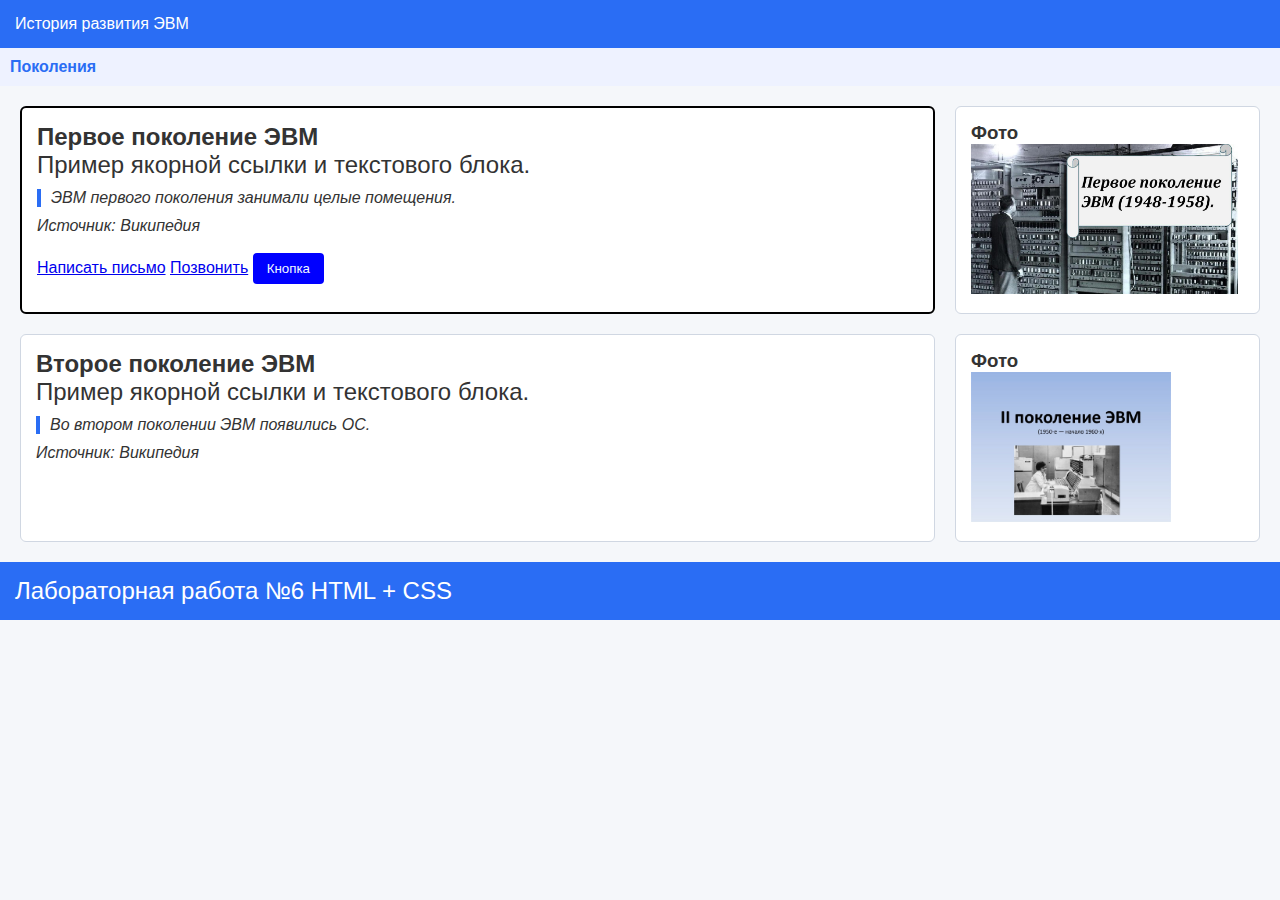
<file: my-site/index.html>
<!DOCTYPE html>
<html lang="ru-Ru">
<head>
    <meta charset="UTF-8">
    <title>История ЭВМ</title>
    <link rel="stylesheet" href="style.css" />
    
</head>
<body>
    
    <header>История развития ЭВМ</header>
    <nav>
        <a href="#gen2">Поколения</a>

    </nav>
    <main>
        <section id="gen1">
            <h2>Первое поколение ЭВМ</h2>
            <p>Пример якорной ссылки и текстового блока.</p>
            <blockquote cite="https://ru.wikipedia.org/wiki/ЭВМ">ЭВМ первого поколения занимали целые помещения.</blockquote>
            <cite>Источник: Википедия</cite>
            <br/><br/>
            <a href="mailto:example.com">Написать письмо</a>
            <a href="tel:+88005553535">Позвонить</a>
            <button class="btn-primary">Кнопка</button>
        </section>
        <aside>
            <h3>Фото</h3>
            <img src="img/computer_generation_1.png" alt="1 поколение ЭВМ" height="150"/>
        </aside>
        <section id="gen2">
            <h2>Второе поколение ЭВМ</h2>
            <p>Пример якорной ссылки и текстового блока.</p>
            <blockquote cite="https://ru.wikipedia.org/wiki/ЭВМ">Во втором поколении ЭВМ появились ОС.</blockquote>
            <cite>Источник: Википедия</cite>
        </section>
        <aside>
            <h3>Фото</h3>
            <img src="img/computer_generation_2.png" alt="2 поколение ЭВМ" height="150">
        </aside>
    </main>
    <footer>
        <p title="Подсказка">Лабораторная работа №6 HTML + CSS</p>
    </footer>
</body>
</html>
</file>
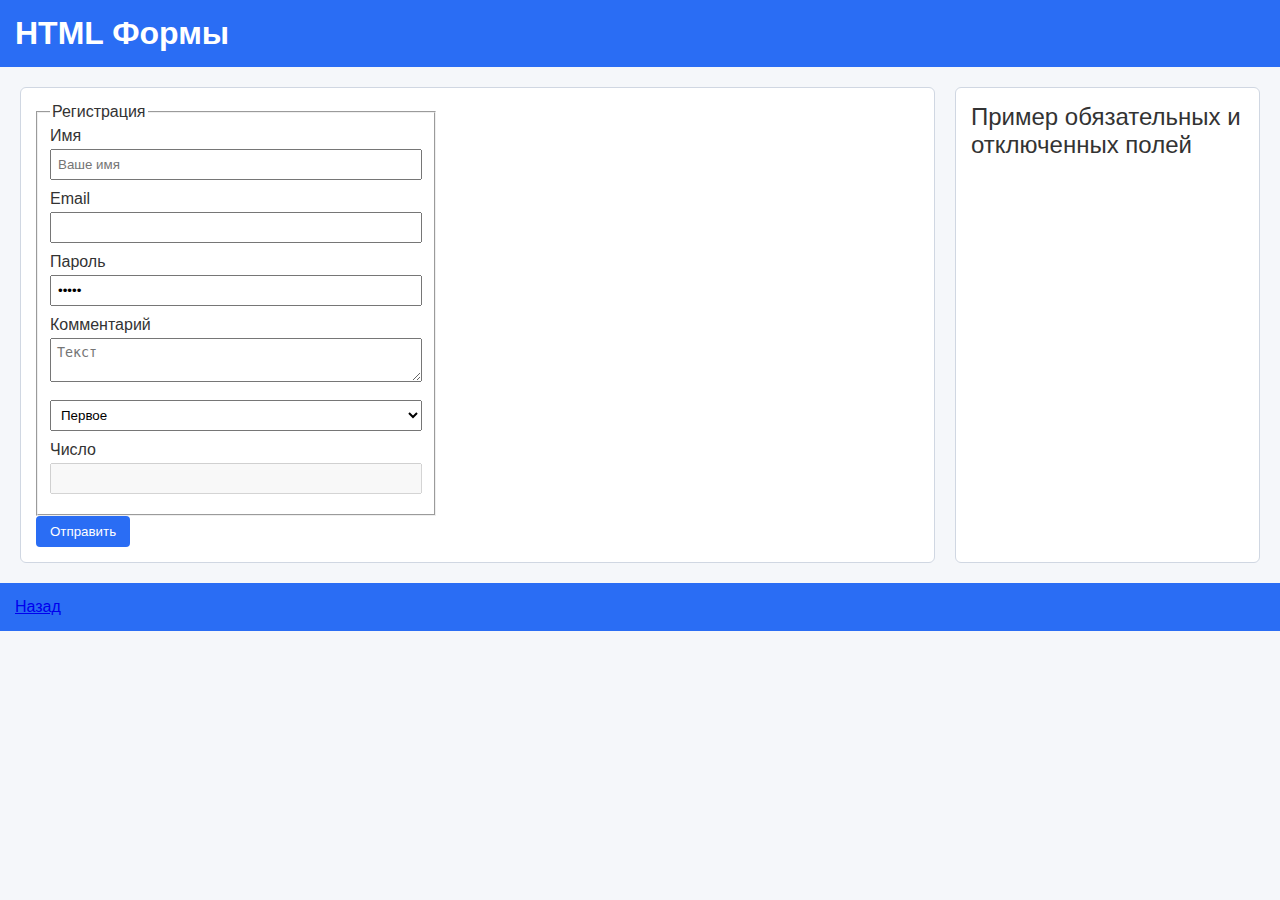
<file: my-site/forms.html>
<!DOCTYPE html>
<html lang="ru-Ru">
<head>
    <meta charset="UTF-8">
    <title>Формы</title>
    <link rel="stylesheet" href="style.css" />
</head>
<body>
    <header>
        <h1>HTML Формы</h1>
    </header>
    <main>
        <section>
            <form>
                <fieldset>
                    <legend>Регистрация</legend>
                    <label >
                        Имя <input type="text" placeholder="Ваше имя" required/>
                    </label>
                    <label >
                        Email <input type="email" autocomplete="email"/>
                    </label>
                    <label>
                        Пароль <input type="password" readonly value="12345"/>
                    </label>
                    <label>
                        Комментарий <textarea   placeholder="Текст"></textarea>                        
                    </label>
                    <label>
                        <select>
                            <optgroup label="ЭВМ">
                                <option>Первое</option>
                                <option>Второе</option>
                            </optgroup>
                        </select>
                    </label>
                    <label>
                        Число <input type="number" inputmode="numeric" disabled/>
                    </label>
                </fieldset>
                <button type="submit">Отправить</button></fieldset>
            </form>
        </section>
        <aside>
            <p>Пример обязательных и отключенных полей</p>
        </aside>
    </main>
    <footer>
        <a href="index.html">Назад</a>
    </footer>

</body>
</html>
</file>
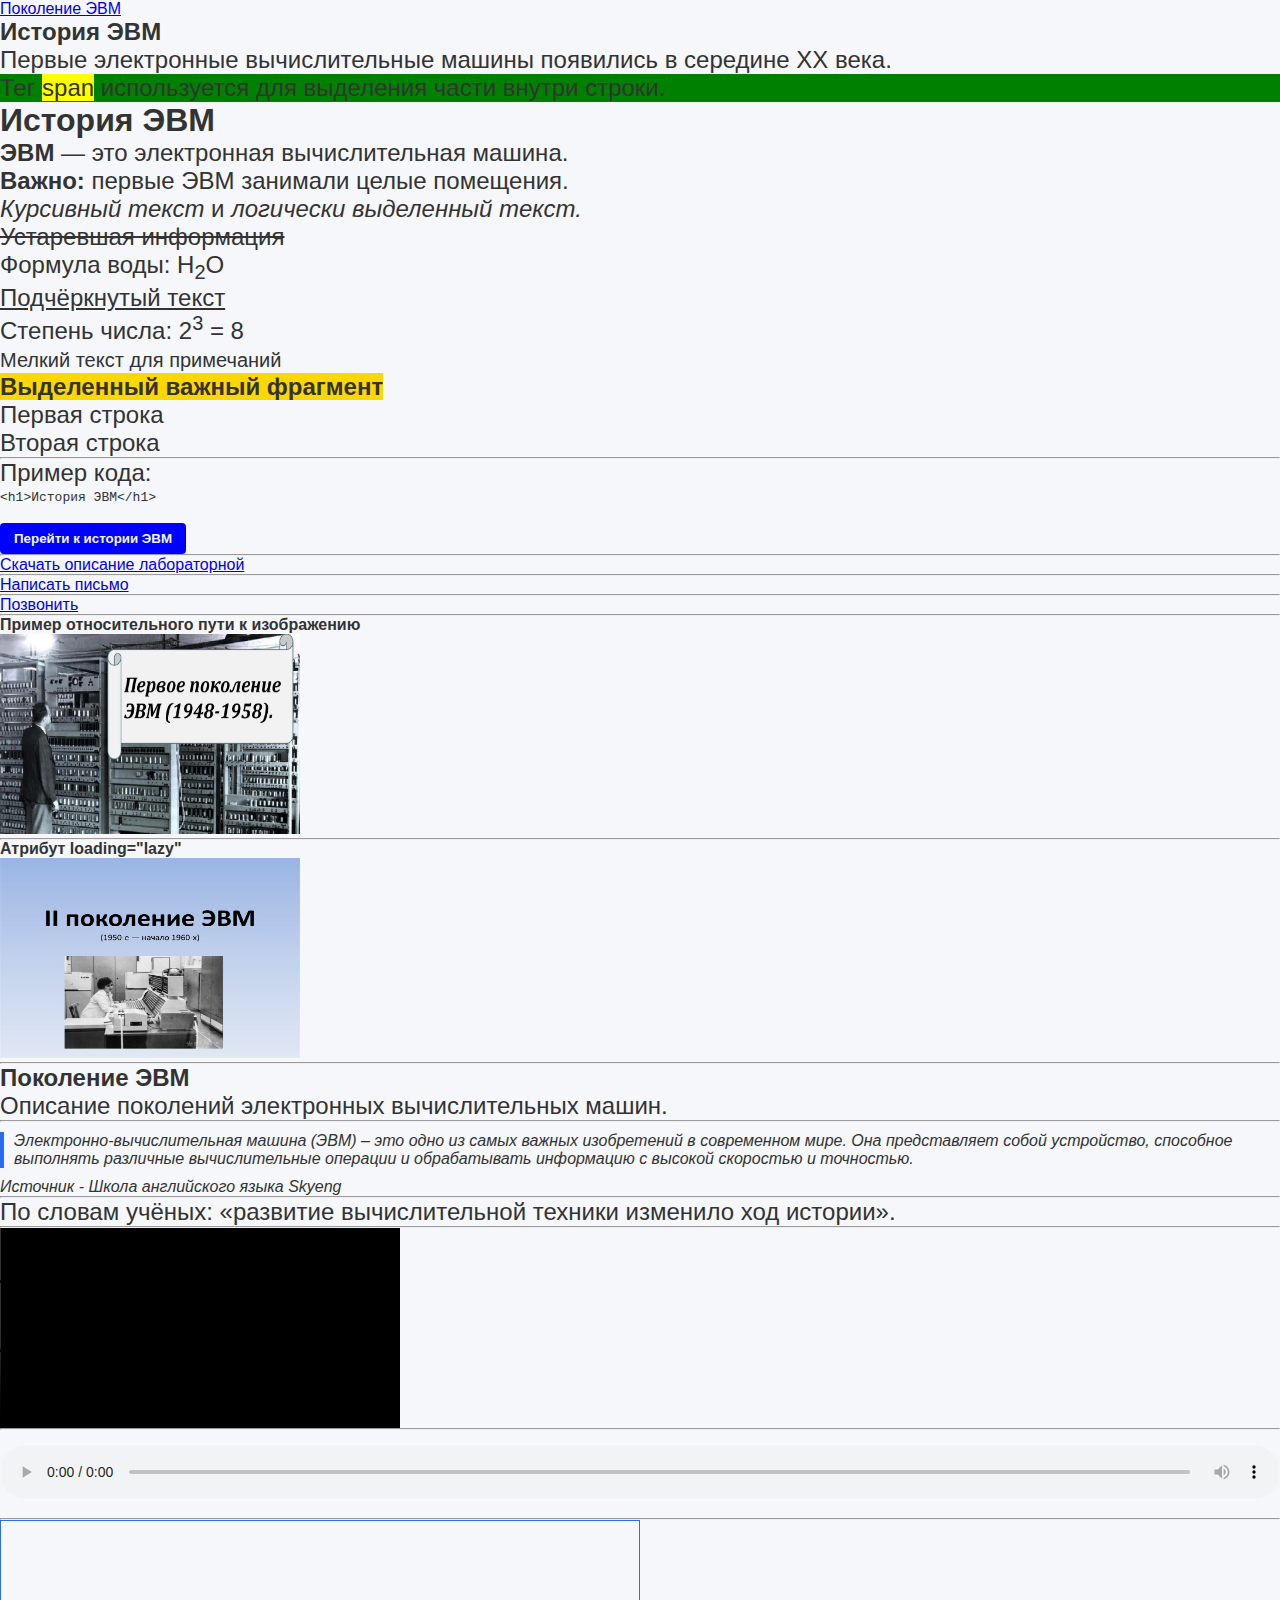
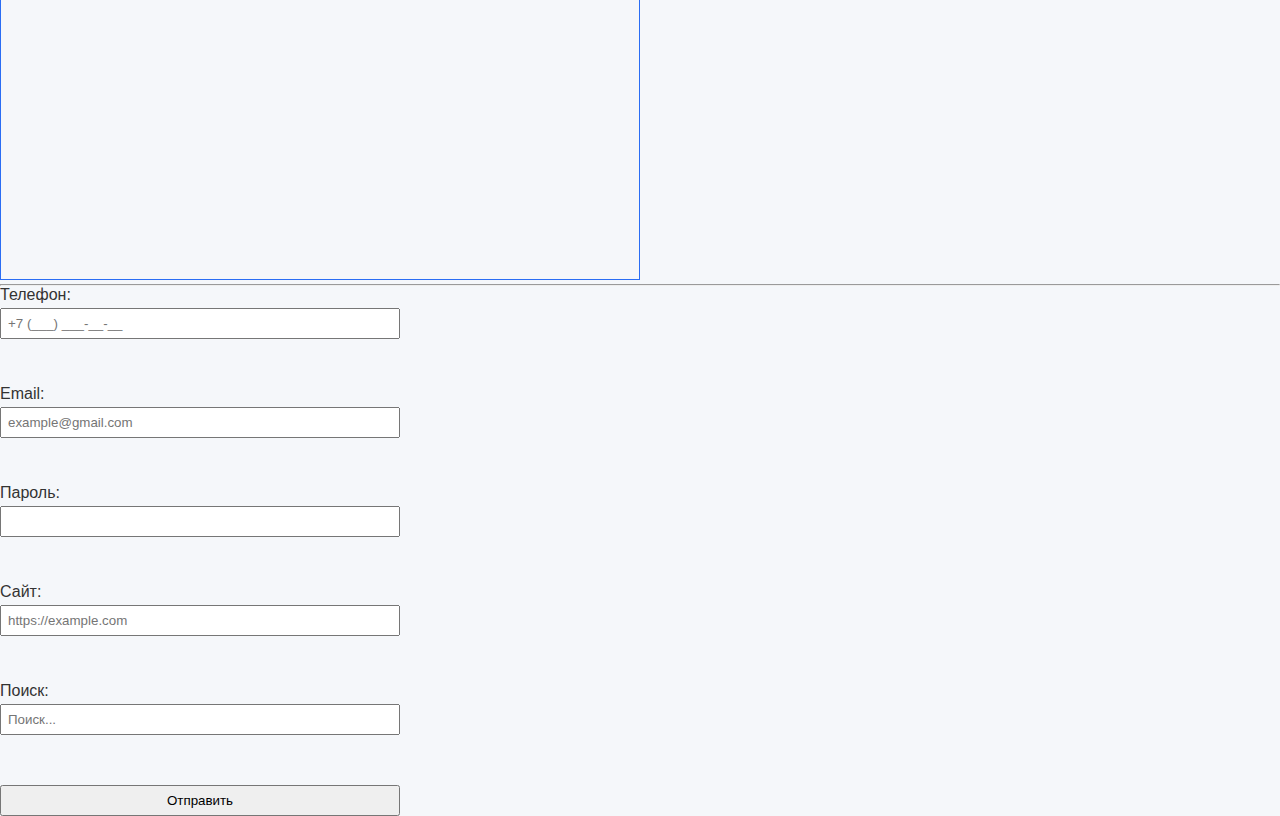
<file: my-site/practice.html>
<!DOCTYPE html>
<html lang="ru-Ru">
<head>
    <meta charset="UTF-8">
    <meta name="viewport" content="width=device-width, initial-scale=1.0">
    <title>Lab6_HTML_CSS_SDA</title>
    <link rel="stylesheet" href="style.css" />
</head>
<body>
    <a href="#generation">Поколение ЭВМ</a>
    <div>
        <h2>История ЭВМ</h2>
        <p>Первые <span>электронные вычислительные машины</span> появились в середине XX века.</p>
    </div>

    <div>
        <p style="background-color: green;" >
            Тег <span style="background-color: yellow;">span</span> используется для выделения части внутри строки.
        </p>
    </div>
    <p>
        <h1>История ЭВМ</h1>
    </p>
    <div>
        <p><b>ЭВМ</b> — это электронная вычислительная машина. </p>
        <p><strong>Важно:</strong> первые ЭВМ занимали целые помещения. </p>
        <p><i>Курсивный текст</i> и <em>логически выделенный текст.</em></p>
        <p><s>Устаревшая информация</s></p>
        <p>Формула воды: H<sub>2</sub>O </p>
        <p><u>Подчёркнутый текст</u></p>
        <p>Степень числа: 2<sup>3</sup> = 8</p>
        <p><small>Мелкий текст для примечаний</small></p>
        <p><strong><span style="background-color: gold;">Выделенный важный фрагмент</span></strong></p>
        <p>Первая строка <br> Вторая строка</p>
        <hr>
        <p>Пример кода:</p>
        <code>
            &lt;h1&gt;История ЭВМ&lt;/h1&gt;
        </code>
    </div>
    <br>
    <a href="info.html">
        <button  class="btn-primary"><b>Перейти к истории ЭВМ</b></button>
    </a>
    <hr>
    <a href="../README.md" download>
        Скачать описание лабораторной
    </a>
    <hr>
    <a href="mailto:testmail@gmail.com">
        Написать письмо
    </a>
    <hr>
    <a href="tel:+88005553535">
        Позвонить
    </a>
    <hr>
    <h4>Пример относительного пути к изображению</h4>
    <img src="../my-site/img/computer_generation_1.png" alt="ЭВМ ENIAC" width="300" height="200">
    <hr>
    <h4>Атрибут loading="lazy"</h4>
    <img src="../my-site/img/computer_generation_2.png" alt="Старая вычеслительная машина" width="300" height="200" loading="lazy">
    
    <hr>
    <h2 id="generation">Поколение ЭВМ</h2>
    <p>Описание поколений электронных вычислительных машин.</p>
    <hr>

    <blockquote cite="https://skyeng.ru/magazine/wiki/it-industriya/chto-takoe-evm/">
        Электронно-вычислительная машина (ЭВМ) – это одно из самых важных изобретений в современном мире. Она представляет собой устройство, способное выполнять различные вычислительные операции и обрабатывать информацию с высокой скоростью и точностью.
    </blockquote>
    <cite>Источник - Школа английского языка Skyeng</cite>
    <hr>

    <p>По словам учёных:
        <q>развитие вычислительной техники изменило ход истории</q>.
    </p>

    <hr>

    <video controls width="400">
        <source src="https://www.w3schools.com/html/mov_bbb.mp4" type="video/mp4" />
        Ваш браузер не поддерживает видео
    </video>
    <hr>
    <audio controls>
        <source  src="https://www.w3schools.com/html/horse.mp3" type="audio/mpeg">
    </audio>
    <hr>
    <iframe 
    src="https://vk.com/video_ext.php?oid=-229403524&id=456239277&hash=07c1f0c3be921e1b"     
    width="640" 
    height="360" 
    title="ИНДИ БРОДИЛКА"
    allowfullscreen="1">
    </iframe>
    <hr>
    <form>
        <label>Телефон: <input type="tel" placeholder="+7 (___) ___-__-__"/> </label>
        <br/><br/>
        <label>Email: <input type="email" placeholder="example@gmail.com"/> </label>
        <br/><br/>
        <label>Пароль: <input type="password"/> </label>
        <br/><br/>
        <label>Сайт: <input type="url" placeholder="https://example.com"/> </label>
        <br/><br/>
        <label>Поиск: <input type="search" placeholder="Поиск..."/></label>
        <br/><br/>
        <input type="submit" value="Отправить"/>
    </form>

   

</body>
</html>
</file>
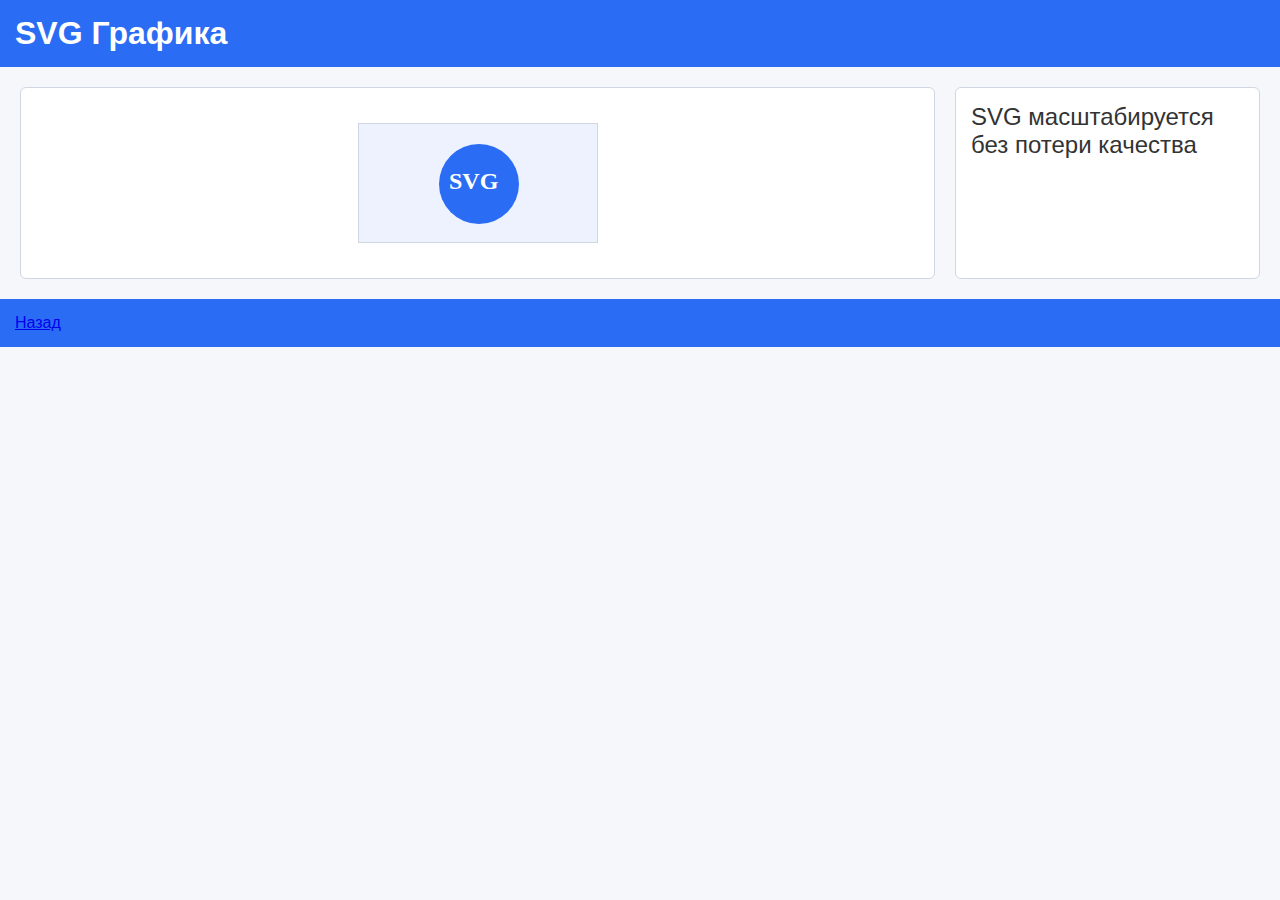
<file: my-site/vector.html>
<!DOCTYPE html>
<html lang="ru-Ru">
<head>
    <meta charset="UTF-8">
    <title>SVG</title>
    <link rel="stylesheet" href="style.css" />
</head>
<body>
    <header>
        <h1>SVG Графика</h1>
    </header>
    <main>
        <section>
            <svg width="240" height="120" class="logo" title="SVG из Figma" tabindex="0">
                <rect width="240" height="120" fill="#eef2ff"/>
                <circle cx="120" cy="60" r="40" fill="#2a6df4"/>
                <text x="90" y="65" fill="white">SVG</text>
            </svg> 
            <p hidden>Скрытый текст</p>
        </section>
        <aside>
            <p>SVG масштабируется без потери качества</p>
        </aside>
    </main>
    <footer if="footer">
        <a href="index.html">Назад</a>
    </footer>
</body>
</html>
</file>
<file: my-site/style.css>
p{
        font-size: 24px;
    }
.btn-primary {
    background-color: blue;
    color: aliceblue;

}
#gen1 { 
    border: 2px solid black;
}
* { 
    box-sizing: border-box;
    margin: 0;
}
body {
    margin: 0;
    font-family: Arial, Helvetica, sans-serif;
    background: #f5f7fa;
    color: #333;
}
header,
footer {
    background: #2a6df4;
    color: white;
    padding: 15px;
}

nav {
    background: #eef2ff;
    padding: 10px;
    display: 15px;
    gap: 10px;
}

nav a {
    text-decoration: none;
    color: #2a6df4;
    font-weight: bold;
}

nav a:hover {
    text-decoration: underline;
}
main {
    display: grid;
    grid-template-columns: 3fr 1fr;
    gap: 20px;
    padding: 20px;
}
section,
aside {
    background: white;
    padding: 15px;
    border-radius: 6px;
    border: 1px solid #d0d7e2;
}

button {
    background: #2a6df4;
    color: white;
    border: none;
    padding: 8px 14px;
    cursor: pointer;
    border-radius: 4px;
}

button:hover {
    opacity: 0.85;
}

blockquote {
    border-left: 4px solid #2a6df4;
    padding-left: 10px;
    margin: 10px 0;
    font-style: italic;

}

form {
    max-width: 400px;
}

label {
    display: block;
    margin-bottom: 10px;
}

input,
textarea,
select {
    width: 100%;
    padding: 6px;
    margin-top: 4px ;
}

video {
    display: block;
    background: #000;
    min-height: 200px;
}

audio {
    width: 100%;
    margin: 15px 0;
}

iframe {
    border: 1px solid #2a6df4;
    background: whitte;
}
svg {
    display: block;
    margin: 20px auto;
    border: 1px solid #d0d7e2;
}

svg:hover {
    box-shadow: 0 4px 12px rgba(0, 0, 0, 0.1);
    transition: box-shadow 0.3s ease;
}

svg text {
    font-family: Georgia, serif;
    font-size: 24px;
    font-weight: bold;
}
</file>
